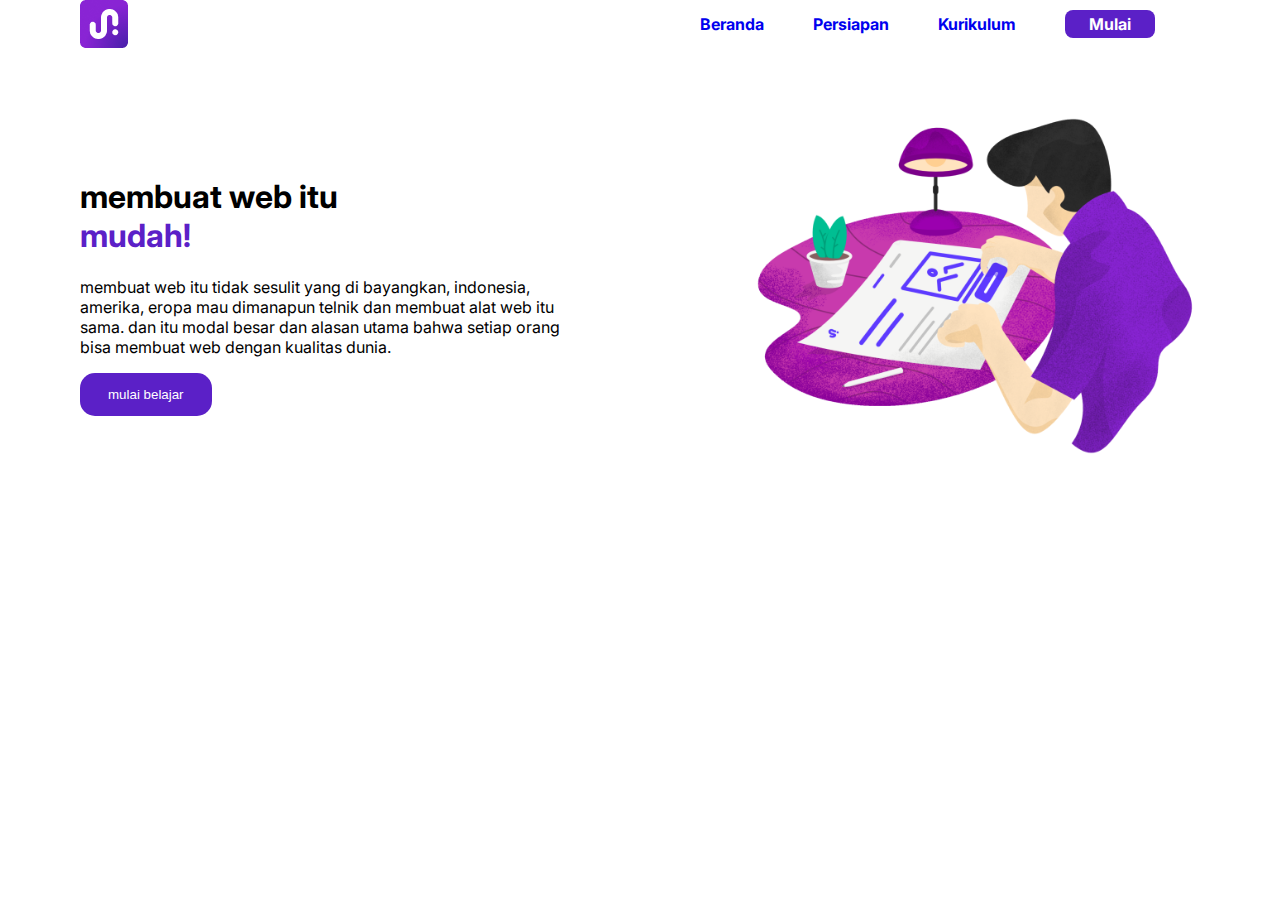
<file: index.html>
<!DOCTYPE html>
<html lang="id">

<head>
    <meta charset="UTF-8">
    <meta name="viewport" content="width=device-width, initial-scale=1.0">
    <title>tugas 6</title>
    <link rel="stylesheet" href="style.css">
    <link
        href="https://fonts.googleapis.com/css2?family=Fira+Code:wght@300..700&family=Google+Sans+Code:ital,wght@0,300..800;1,300..800&family=Inter:ital,opsz,wght@0,14..32,100..900;1,14..32,100..900&display=swap"
        rel="stylesheet">
</head>

<body>
    <header>
        <div class="container header-flex">
            <div> 
                <img src="logo-icon-normal.png" alt="Logo">
            </div>
            <nav class="navigation">
                <a href="#">Beranda</a>
                <a href="#">Persiapan</a>
                <a href="#">Kurikulum</a>
                <a href="#" class="button">Mulai</a>
            </nav>
        </div>
    </header>
    <section class="hero">
        <div class="teks">
        <h1>membuat web itu<br><span class="enjoy">mudah!</span></h1>
        <p>membuat web itu tidak sesulit yang di bayangkan, indonesia, amerika, eropa mau dimanapun telnik dan membuat alat web itu sama. dan itu modal besar dan alasan utama bahwa setiap orang bisa membuat web dengan kualitas dunia.</p>
        <button>mulai belajar</button>
        </div>
        <div class="gbr-kanan">
            <img src="img-hero@2x.png" class="img-kanan">
        </div>
    </section>
</body>
</html>
</file>
<file: style.css>
html,body {
    font-family: "Inter", Arial;
    margin: 0;
}

img {
    display: block;
}

.container {
    max-width: 1120px;
    margin: 0 auto;
}

.header-flex {
    display: flex;
    justify-content: space-between;
    align-items: center;
}

.navigation img{
    width: 48px;
    height: 48px;
}

.navigation a {
    text-decoration: none;
    font-weight: bold;
    margin-right: 45px;
    transition: all 0.3s ease; 
}
.navigation a:hover{
    color: black;
}

.button {
    background-color: #5B20C7;
    color: white;
    border-radius: 8px;
    padding: 4px 24px;
}

.hero{
    display: flex;
    align-items: center;
    justify-content: space-between;
    padding: 60px 80px;
    position: relative;
}

.teks{
    max-width: 500px;
}

.enjoy{
    color: #5B20C7;
}

button{
    background-color: #5B20C7;
    color: white;
    padding: 14px 28px;
    border: none;
    border-radius: 15px;
    transition: all 0.3s ease;
}

button:hover{
    color: #5B20C7;
    background-color: white;
}

.gbr-kanan {
  position: relative;
  flex: 1;
  display: flex;
  justify-content: flex-end;
  align-items: center;
}

.pattren {
  position: absolute;
  top: 0;
  right: 0;
  width: 400px; /* sesuaikan ukuran */
  z-index: 1; /* lebih kecil = di belakang */
  opacity: 0.5; /* opsional: biar agak samar */
}

.img-kanan {
  position: relative;
  z-index: 2; /* lebih besar = di depan */
  width: 450px;
}
</file>
